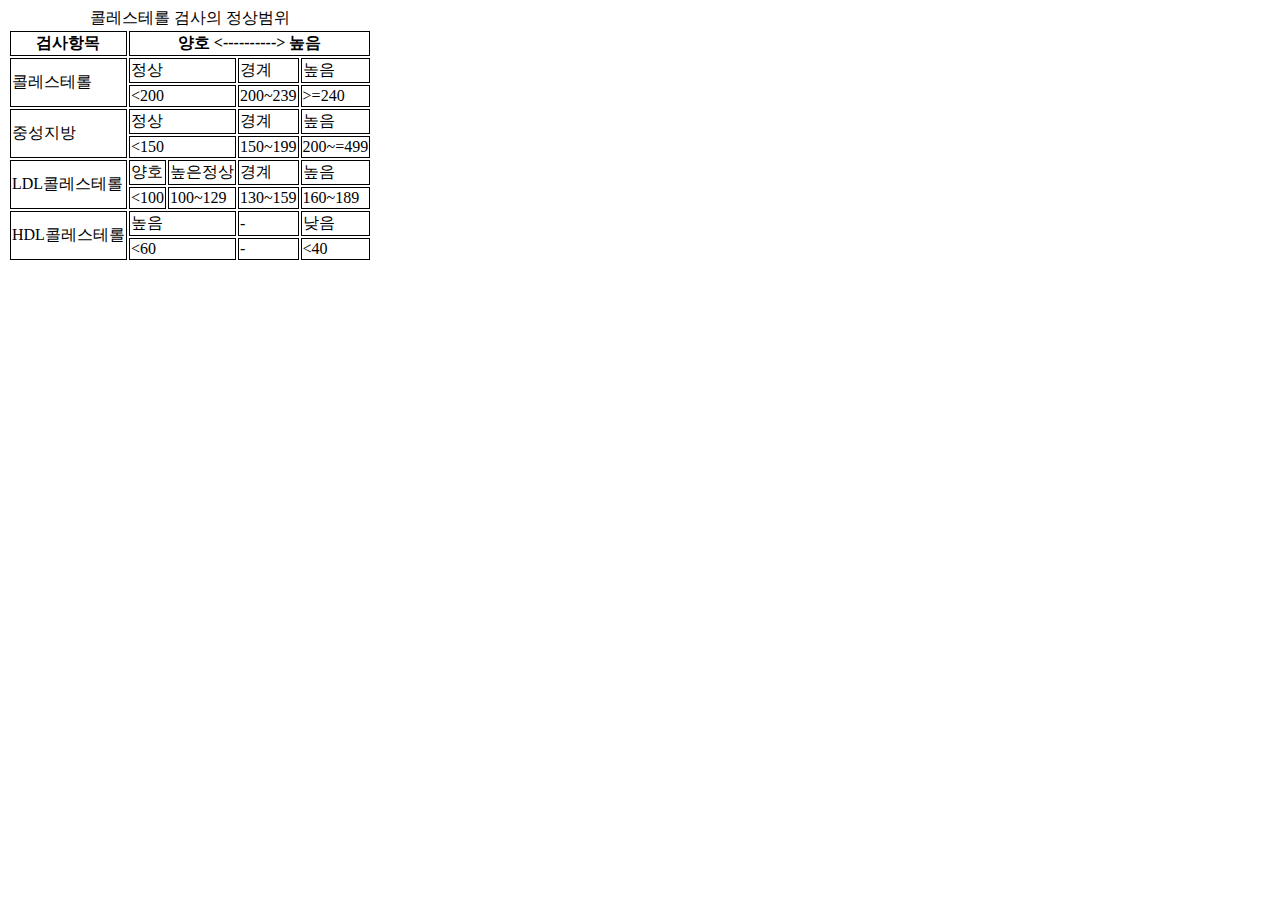
<file: boost.html>
<!DOCTYPE HTML>
<html>
	<head>
		<title>Q.4</title>
		<meta charset="utf-8">
		<style>
			tr, th, td {
				border: 1px solid black;
			}
		</style>
	</head>
	<body>
		<table>
			<caption>콜레스테롤 검사의 정상범위</caption>
			<thead>
				<tr>
					<th>검사항목</th>
					<th colspan="4">양호 &#60;----------&#62; 높음</th>
				</tr>
			</thead>
			<tbody>
				<tr>
					<td rowspan="2">콜레스테롤</td>
					<td colspan="2">정상</td>
					<td>경계</td>
					<td>높음</td>
				</tr>
				<tr>
					<td colspan="2">&#60;200</td>
					<td>200~239</td>
					<td>&#62;=240</td>
				</tr>
				<tr>
					<td rowspan="2">중성지방</td>
					<td colspan="2">정상</td>
					<td>경계</td>
					<td>높음</td>
				</tr>
				<tr>
					<td colspan="2">&#60;150</td>
					<td>150~199</td>
					<td>200~=499</td>
				</tr>
				<tr>
					<td rowspan="2">LDL콜레스테롤</td>
					<td>양호</td>
					<td>높은정상</td>
					<td>경계</td>
					<td>높음</td>
				</tr>
				<tr>
					<td>&#60;100</td>
					<td>100~129</td>
					<td>130~159</td>
					<td>160~189</td>
				</tr>
				<tr>
					<td rowspan="2">HDL콜레스테롤</td>
					<td colspan="2">높음</td>
					<td>-</td>
					<td>낮음</td>
				</tr>
				<tr>
					<td colspan="2">&#60;60</td>
					<td>-</td>
					<td>&#60;40</td>
				</tr>
			</tbody>
		</table>
	</body>
</html>
</file>
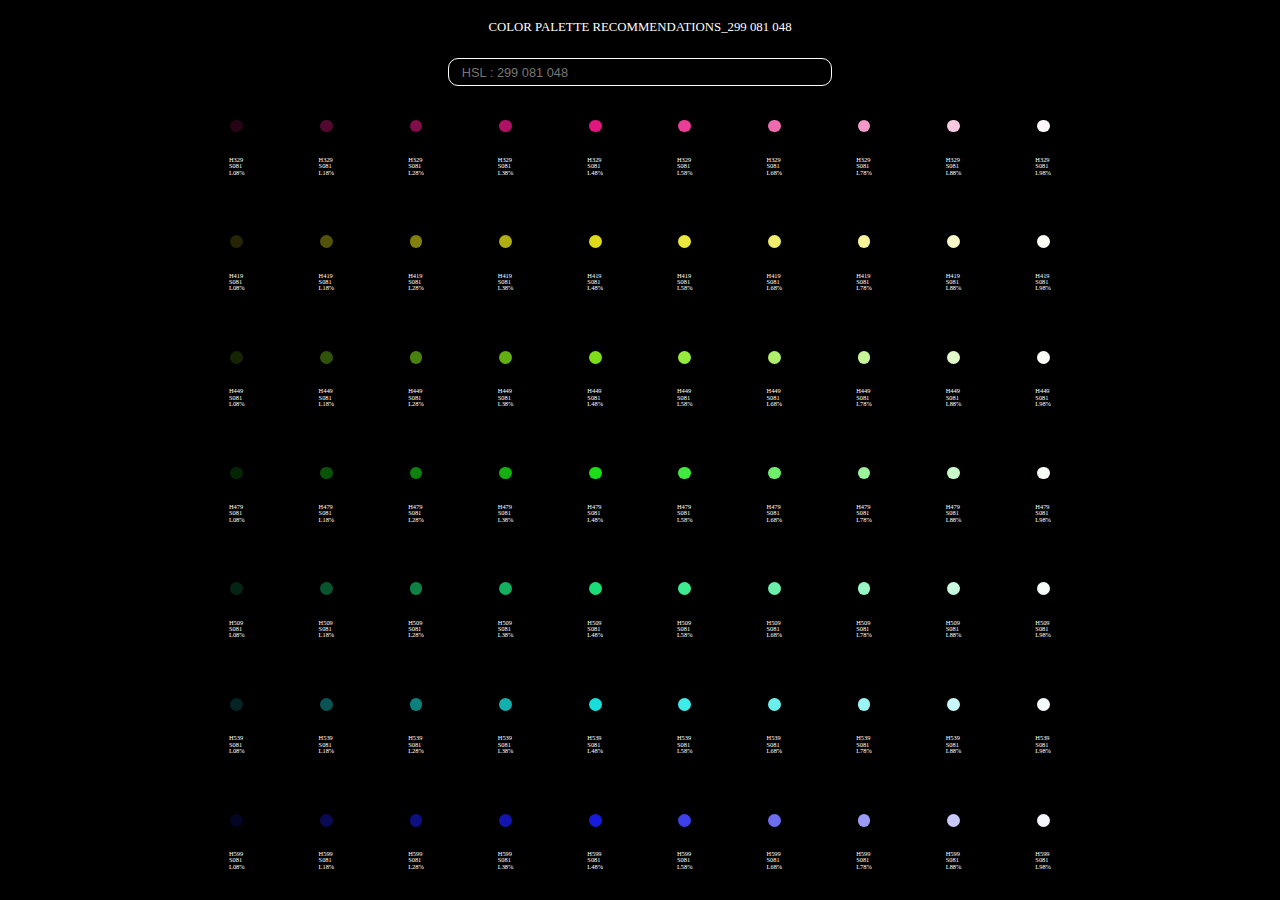
<file: cp_recom.html>
<!DOCTYPE HTML>
<html>
	<head>
		<title>Color Palette Recommendations</title>
		<meta charset="utf-8">
		<link href="./css/reset.css" rel="stylesheet">
		<link href="./css/cp.css" rel="stylesheet">
	</head>
	<body class="flex">
		<header class="flex flex-center">
			<p class="flex flex-center flex-row">
				COLOR PALETTE RECOMMENDATIONS_
				<span id="cur" class="flex flex-center flex-row">299 081 048</span>
			</p>
			<form onsubmit="return false" class="flex flex-center flex-row">
				<input value="" id="input-param" type="text" placeholder="HSL : 299 081 048">
				<input type="submit" class="non-visible">
			</form>
		</header>
		<main class="flex flex-center">
		</main>
	<script src="./js/cp.js"></script>
	</body>
</html>
</file>
<file: css/cp.css>
.flex {
	display: flex;
	flex-direction: column;
}

.flex-center {
	display: flex;
	justify-content: center;
	align-items: center;
}

.flex-row {
	flex-direction: row;
}

.non-visible {
	display: none;
}

html, body {
	color: white;
	width: 100%;
	height: 100%;
}

header {
	width: 100%;
	height: 10%;
	background: black;
}

header p {
	height: 60%;
	font-size: 1vw;
}

header form {
	height: 40%;
	width: 100%;
}

header form input {
	width: 30%;
	height: 0%;
	border: 0.1vw solid white;
	background: inherit;
	border-radius: 10px;
	padding: 1vw;
	color: white;
	font-size: 1vw;
	box-sizing: border-box;
}

header form input::placeholder {
	font-size: 1vw;
}

main {
	width: 100%;
	height: 90%;
	background: black;
}

main .circledivwrap {
	width: 100%;
	height: 100%;
	justify-content: space-around;
}


main .circledivwrap .circlediv {
	width: 70%;
	height: 10%;
	justify-content: space-around;
}


main .circledivwrap .circlediv .circle-wrap {
	width: 100%;
	height: 100%;
	justify-content: space-around;
}

main .circledivwrap .circlediv .circle-wrap .circle {
	border-radius: 100%;
	background: hsl(299, 81%, 48%);
	width: 1vw;
	height: 1vw;
}

main .circle-wrap p {
	font-size: 0.5vw;
}
</file>
